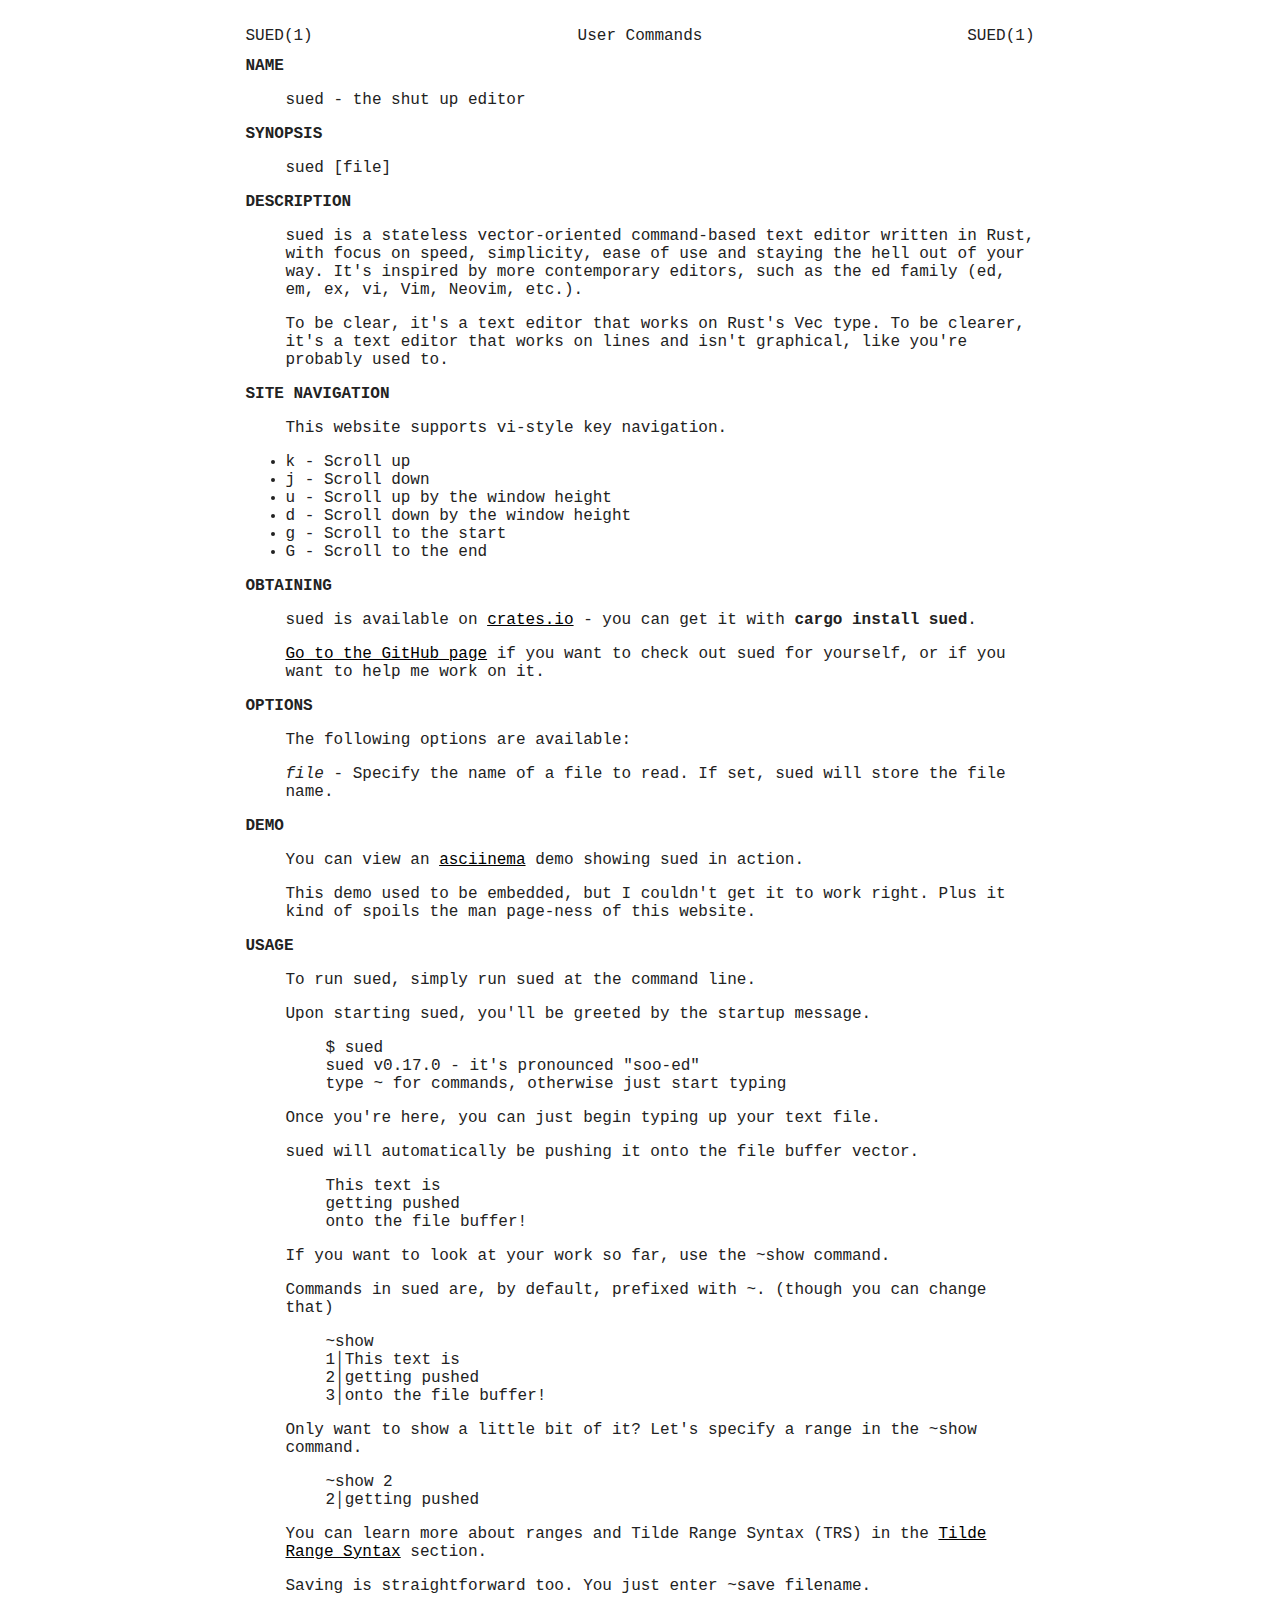
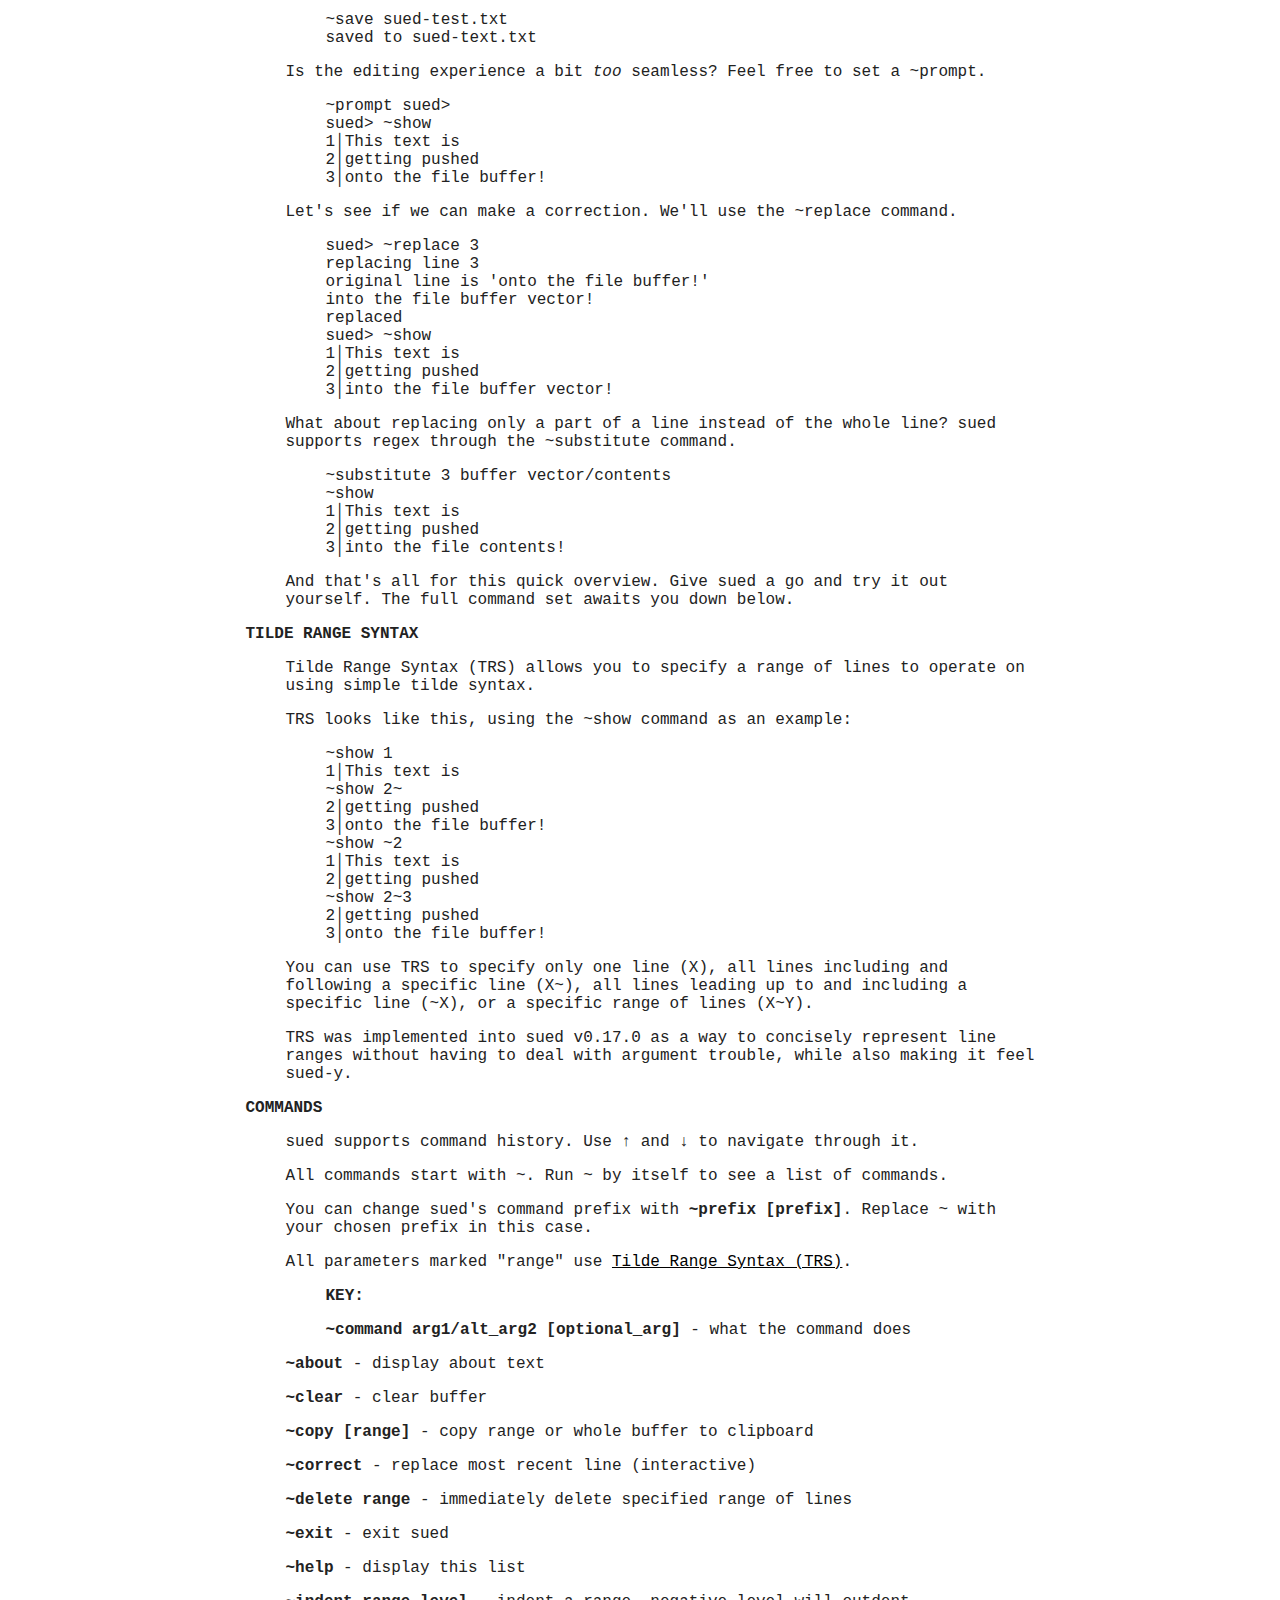
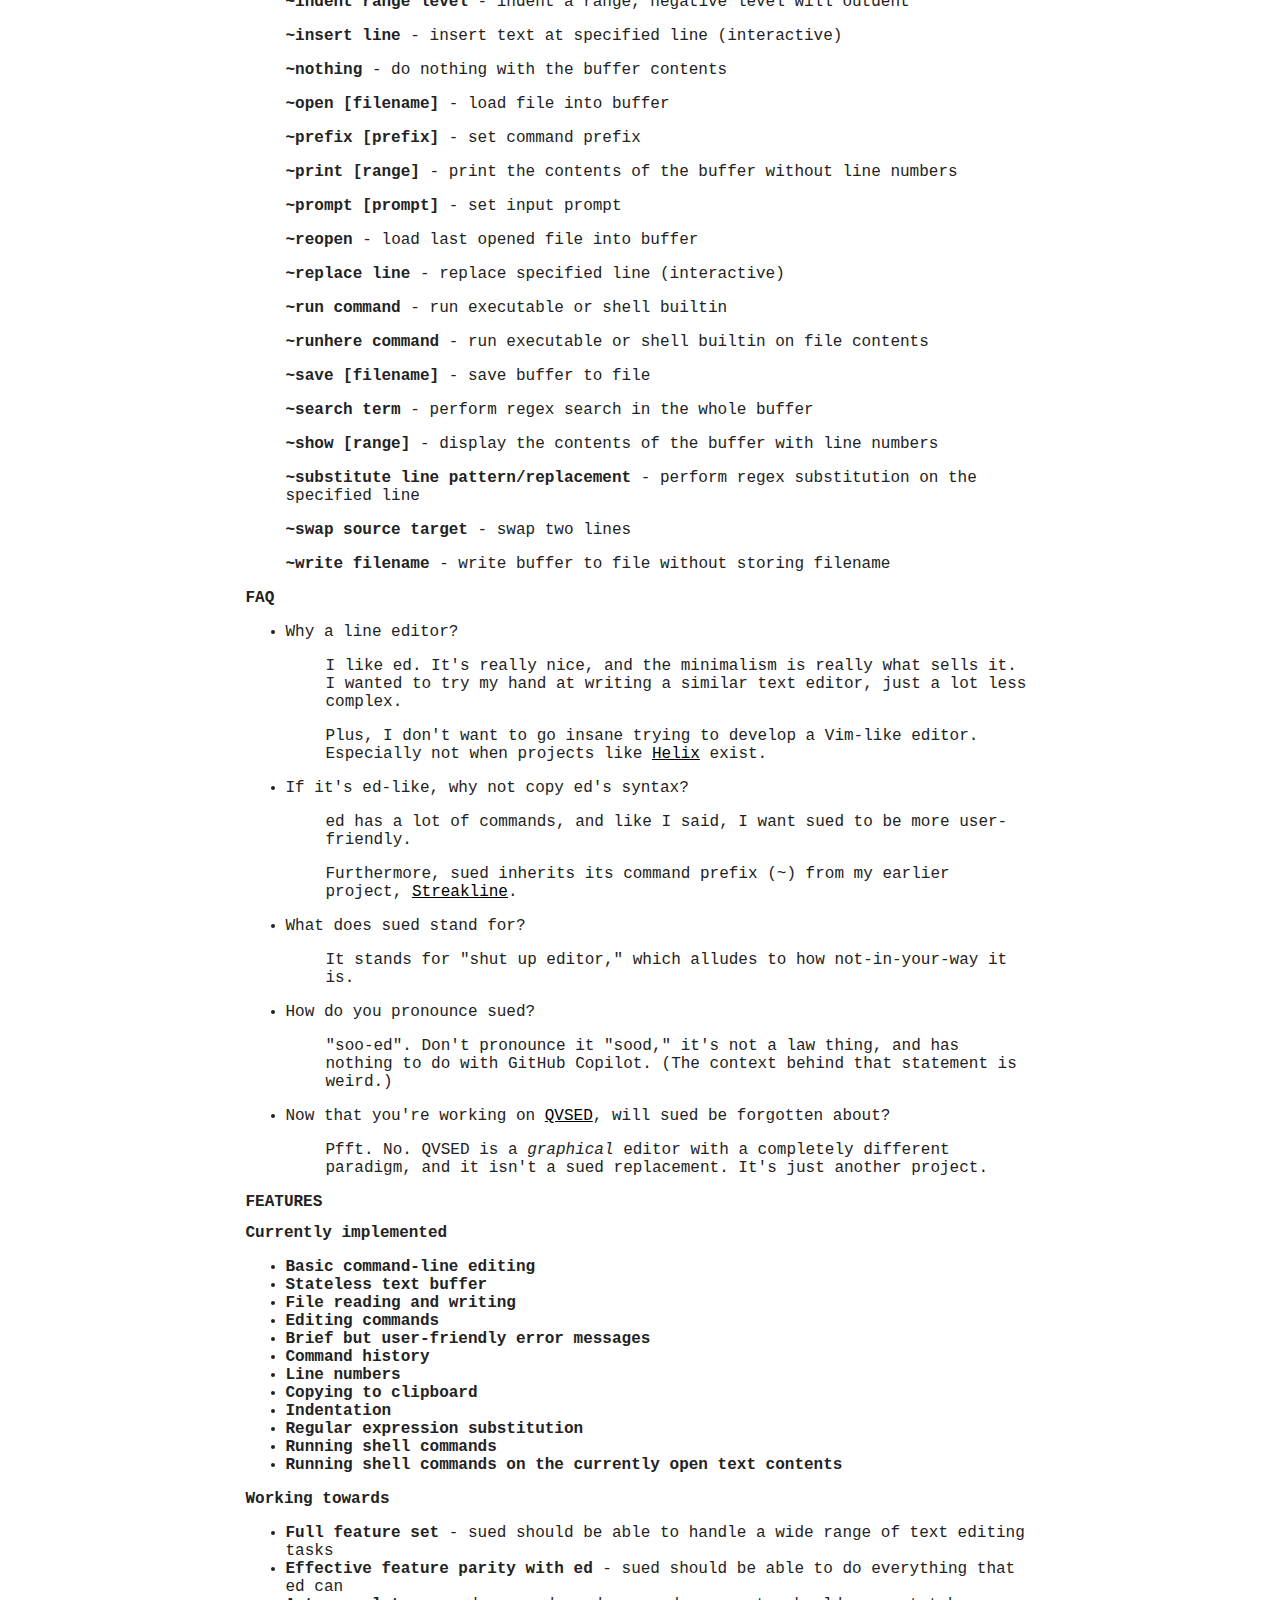
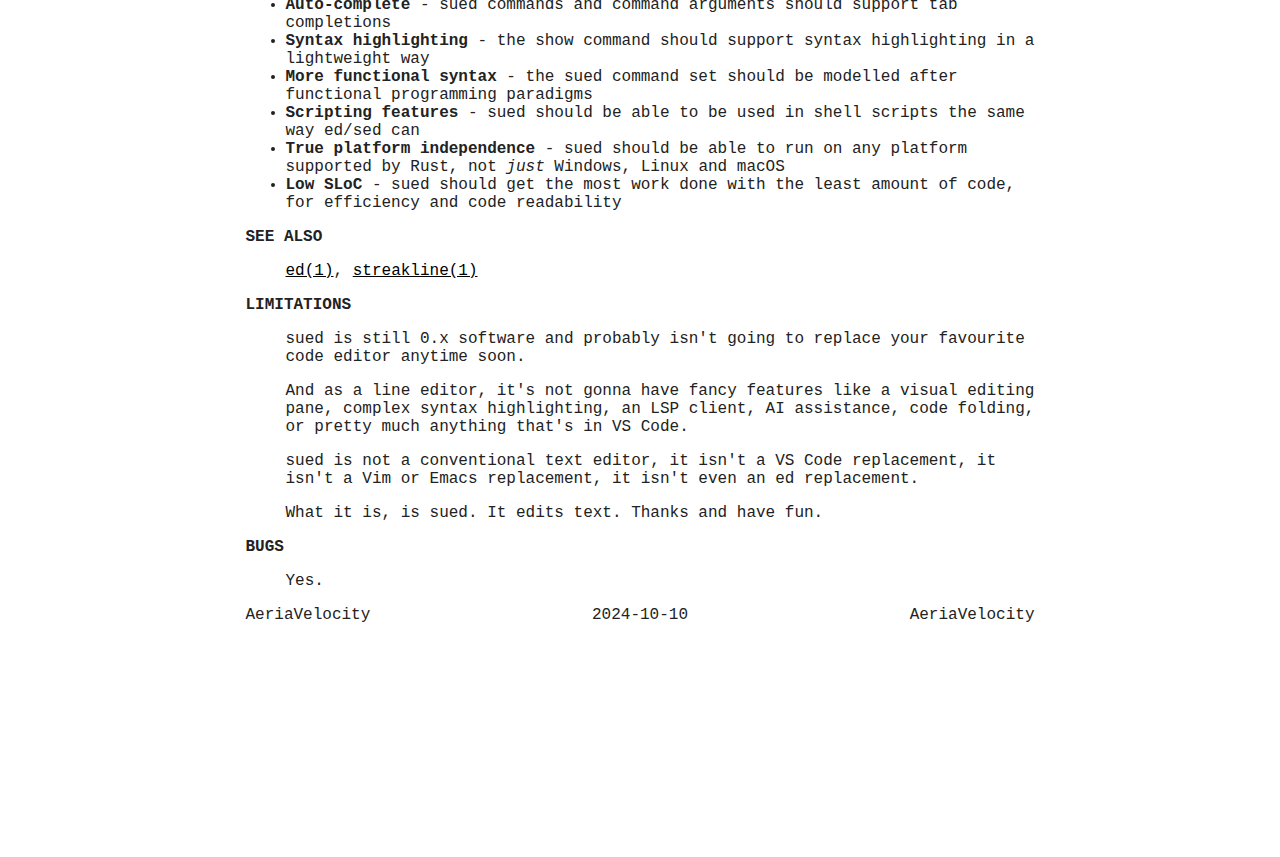
<file: docs/index.html>
<!doctype html>
<html lang="en">
    <head>
        <title>sued</title>
        <meta name="description" content="sued, the text editor that doesn't give a damn">
        <meta name="author" content="Arsalan 'Aeri' Kazmi">
        <meta name="date" content="2024-10-10">
        <meta name="version" content="1.0.0">
        <meta name="viewport" content="width=device-width, initial-scale=1">
        <link rel="stylesheet" href="manpage.css">
    </head>
    <body>
        <!-- This website resembles a man page - It's not even vaguely valid HTML! -->

        <div class="TH">
            <span class="L">SUED(1)</span>
            <span>User Commands</span>
            <span class="R">SUED(1)</span>
        </div>

        <h1>NAME</h1>
        <p>sued - the shut up editor</p>

        <h1>SYNOPSIS</h1>
        <p>sued [file]</p>

        <h1>DESCRIPTION</h1>
        <p>sued is a stateless vector-oriented command-based text editor written in Rust, with focus on speed, simplicity, ease of use and staying the hell out of your way. It's inspired by more contemporary editors, such as the ed family (ed, em, ex, vi, Vim, Neovim, etc.).</p>
        <p>To be clear, it's a text editor that works on Rust's <code>Vec</code> type. To be clearer, it's a text editor that works on lines and isn't graphical, like you're probably used to.</p>

        <h1>SITE NAVIGATION</h1>
        <p>This website supports <code>vi</code>-style key navigation.</p>
        <ul>
            <li><code>k</code> - Scroll up</li>
            <li><code>j</code> - Scroll down</li>
            <li><code>u</code> - Scroll up by the window height</li>
            <li><code>d</code> - Scroll down by the window height</li>
            <li><code>g</code> - Scroll to the start</li>
            <li><code>G</code> - Scroll to the end</li>
        </ul>

        <h1>OBTAINING</h1>
        <p>sued is available on <a href="https://crates.io/crates/sued">crates.io</a> - you can get it with <strong>cargo install sued</strong>.</p>
        <p><a href="https://github.com/AeriaVelocity/sued">Go to the GitHub page</a> if you want to check out sued for yourself, or if you want to help me work on it.</p>
        
        <h1>OPTIONS</h1>
        <p>The following options are available:</p>
        <p><em>file</em> - Specify the name of a file to read. If set, sued will store the file name.</p>
        
        <h1>DEMO</h1>
        <p>You can view an <a href="https://asciinema.org/a/612006">asciinema</a> demo showing sued in action.</p>
        <p>This demo used to be embedded, but I couldn't get it to work right. Plus it kind of spoils the man page-ness of this website.</p>

        <h1>USAGE</h1>
        <p>To run sued, simply run <code>sued</code> at the command line.</p>
        <p>Upon starting sued, you'll be greeted by the startup message.</p>
        <blockquote><p>
            $ sued <br>
            sued v0.17.0 - it's pronounced "soo-ed" <br>
            type ~ for commands, otherwise just start typing <br>
        </p></blockquote>
        <p>Once you're here, you can just begin typing up your text file.</p>
        <p>sued will automatically be pushing it onto the file buffer vector.</p>
        <blockquote><p>
            This text is <br>
            getting pushed <br>
            onto the file buffer! <br>
        </p></blockquote>
        <p>If you want to look at your work so far, use the <code>~show</code> command.</p>
        <p>Commands in sued are, by default, prefixed with ~. (though you can change that)</p>
        <blockquote><p>
            ~show <br>
            1│This text is <br>
            2│getting pushed <br>
            3│onto the file buffer! <br>
        </p></blockquote>
        <p>Only want to show a little bit of it? Let's specify a range in the <code>~show</code> command.</p>
        <blockquote><p>
            ~show 2 <br>
            2│getting pushed <br>
        </p></blockquote>
        <p>You can learn more about ranges and Tilde Range Syntax (TRS) in the <a href="#tilde-range-syntax">Tilde Range Syntax</a> section.</p>
        <p>Saving is straightforward too. You just enter <code>~save filename</code>.</p>
        <blockquote><p>
            ~save sued-test.txt <br>
            saved to sued-text.txt <br>
        </p></blockquote>
        <p>Is the editing experience a bit <em>too</em> seamless? Feel free to set a <code>~prompt</code>.</p>
        <blockquote><p>
            ~prompt sued> <br>
            sued> ~show <br>
            1│This text is <br>
            2│getting pushed <br>
            3│onto the file buffer! <br>
        </p></blockquote>
        <p>Let's see if we can make a correction. We'll use the <code>~replace</code> command.</p>
        <blockquote><p>
            sued> ~replace 3 <br>
            replacing line 3 <br>
            original line is 'onto the file buffer!' <br>
            into the file buffer vector! <br>
            replaced <br>
            sued> ~show <br>
            1│This text is <br>
            2│getting pushed <br>
            3│into the file buffer vector! <br>
        </p></blockquote>
        <p>What about replacing only a part of a line instead of the whole line? sued supports regex through the <code>~substitute</code> command.</p>
        <blockquote><p>
            ~substitute 3 buffer vector/contents <br>
            ~show <br>
            1│This text is <br>
            2│getting pushed <br>
            3│into the file contents! <br>
        </p></blockquote>
        <p>And that's all for this quick overview. Give sued a go and try it out yourself. The full command set awaits you down below.</p>

        <h1 id="tilde-range-syntax">TILDE RANGE SYNTAX</h1>
        <p>Tilde Range Syntax (TRS) allows you to specify a range of lines to operate on using simple tilde syntax.</p>
        <p>TRS looks like this, using the <code>~show</code> command as an example:</p>
        <blockquote><p>
            ~show 1 <br>
            1│This text is <br>
            ~show 2~ <br>
            2│getting pushed <br>
            3│onto the file buffer! <br>
            ~show ~2 <br>
            1│This text is <br>
            2│getting pushed <br>
            ~show 2~3 <br>
            2│getting pushed <br>
            3│onto the file buffer! <br>
        </p></blockquote>
        <p>You can use TRS to specify only one line <code>(X)</code>, all lines including and following a specific line <code>(X~)</code>, all lines leading up to and including a specific line <code>(~X)</code>, or a specific range of lines <code>(X~Y)</code>.</p>
        <p>TRS was implemented into sued v0.17.0 as a way to concisely represent line ranges without having to deal with argument trouble, while also making it feel sued-y.</p>

        <h1>COMMANDS</h1>
        <p>sued supports command history. Use ↑ and ↓ to navigate through it.</p>
        <p>All commands start with ~. Run ~ by itself to see a list of commands.</p>
        <p>You can change sued's command prefix with <strong>~prefix [prefix]</strong>. Replace ~ with your chosen prefix in this case.</p>
        <p>All parameters marked "range" use <a href="#tilde-range-syntax">Tilde Range Syntax (TRS)</a>.</p>
        <blockquote>
            <p><strong>KEY:</strong></p>
            <p><strong>~command arg1/alt_arg2 [optional_arg]</strong> - what the command does</p>
        </blockquote>
        <p><strong>~about</strong> - display about text</p>
        <p><strong>~clear</strong> - clear buffer</p>
        <p><strong>~copy [range]</strong> - copy range or whole buffer to clipboard</p>
        <p><strong>~correct</strong> - replace most recent line (interactive)</p>
        <p><strong>~delete range</strong> - immediately delete specified range of lines</p>
        <p><strong>~exit</strong> - exit sued</p>
        <p><strong>~help</strong> - display this list</p>
        <p><strong>~indent range level</strong> - indent a range, negative level will outdent</p>
        <p><strong>~insert line</strong> - insert text at specified line (interactive)</p>
        <p><strong>~nothing</strong> - do nothing with the buffer contents</p>
        <p><strong>~open [filename]</strong> - load file into buffer</p>
        <p><strong>~prefix [prefix]</strong> - set command prefix</p>
        <p><strong>~print [range]</strong> - print the contents of the buffer without line numbers</p>
        <p><strong>~prompt [prompt]</strong> - set input prompt</p>
        <p><strong>~reopen</strong> - load last opened file into buffer</p>
        <p><strong>~replace line</strong> - replace specified line (interactive)</p>
        <p><strong>~run command</strong> - run executable or shell builtin</p>
        <p><strong>~runhere command</strong> - run executable or shell builtin on file contents</p>
        <p><strong>~save [filename]</strong> - save buffer to file</p>
        <p><strong>~search term</strong> - perform regex search in the whole buffer</p>
        <p><strong>~show [range]</strong> - display the contents of the buffer with line numbers</p>
        <p><strong>~substitute line pattern/replacement</strong> - perform regex substitution on the specified line</p>
        <p><strong>~swap source target</strong> - swap two lines</p>
        <p><strong>~write filename</strong> - write buffer to file without storing filename</p>

        <h1>FAQ</h1>
        <p>
            <ul>
                <li>Why a line editor?</li>
                <p>I like ed. It's really nice, and the minimalism is really what sells it. I wanted to try my hand at writing a similar text editor, just a lot less complex.</p>
                <p>Plus, I don't want to go insane trying to develop a Vim-like editor. Especially not when projects like <a href="https://github.com/helix-editor/helix">Helix</a> exist.</p>
                <li>If it's ed-like, why not copy ed's syntax?</li>
                <p>ed has a lot of commands, and like I said, I want sued to be more user-friendly.</p>
                <p>Furthermore, sued inherits its command prefix (~) from my earlier project, <a href="https://github.com/AeriaVelocity/Streakline">Streakline</a>.</p>
                <li>What does sued stand for?</li>
                <p>It stands for "shut up editor," which alludes to how not-in-your-way it is.</p>
                <li>How do you pronounce sued?</li>
                <p>"soo-ed". Don't pronounce it "sood," it's not a law thing, and has nothing to do with GitHub Copilot. (The context behind that statement is weird.)</p>
                <li>Now that you're working on <a href="https://github.com/AeriaVelocity/QVSED">QVSED</a>, will sued be forgotten about?</li>
                <p>Pfft. No. QVSED is a <em>graphical</em> editor with a completely different paradigm, and it isn't a sued replacement. It's just another project.</p>
            </ul>
        </p>

        <h1>FEATURES</h1>
        <h2>Currently implemented</h2>
        <p>
            <ul>
                <li><strong>Basic command-line editing</strong></li>
                <li><strong>Stateless text buffer</strong></li>
                <li><strong>File reading and writing</strong></li>
                <li><strong>Editing commands</strong></li>
                <li><strong>Brief but user-friendly error messages</strong></li>
                <li><strong>Command history</strong></li>
                <li><strong>Line numbers</strong></li>
                <li><strong>Copying to clipboard</strong></li>
                <li><strong>Indentation</strong></li>
                <li><strong>Regular expression substitution</strong></li>
                <li><strong>Running shell commands</strong></li>
                <li><strong>Running shell commands on the currently open text contents</strong></li>
            </ul>
        </p>
        <h2>Working towards</h2>
        <p>
            <ul>
                <li><strong>Full feature set</strong> - sued should be able to handle a wide range of text editing tasks</li>
                <li><strong>Effective feature parity with ed</strong> - sued should be able to do everything that ed can</li>
                <li><strong>Auto-complete</strong> - sued commands and command arguments should support tab completions</li>
                <li><strong>Syntax highlighting</strong> - the <code>show</code> command should support syntax highlighting in a lightweight way</li>
                <li><strong>More functional syntax</strong> - the sued command set should be modelled after functional programming paradigms</li>
                <li><strong>Scripting features</strong> - sued should be able to be used in shell scripts the same way ed/sed can</li>
                <li><strong>True platform independence</strong> - sued should be able to run on any platform supported by Rust, not <em>just</em> Windows, Linux and macOS</li>
                <li><strong>Low SLoC</strong> - sued should get the most work done with the least amount of code, for efficiency and code readability</li>
            </ul>
        </p>

        <h1>SEE ALSO</h1>
        <p><a href="https://manpage.me/?q=ed">ed(1)</a>, <a href="https://github.com/AeriaVelocity/Streakline">streakline(1)</a></p>

        <h1>LIMITATIONS</h1>
        <p>sued is still 0.x software and probably isn't going to replace your favourite code editor anytime soon.</p>
        <p>And as a line editor, it's not gonna have fancy features like a visual editing pane, complex syntax highlighting, an LSP client, AI assistance, code folding, or pretty much anything that's in VS Code.</p>
        <p>sued is not a conventional text editor, it isn't a VS Code replacement, it isn't a Vim or Emacs replacement, it isn't even an ed replacement.</p>
        <p>What it is, is sued. It edits text. Thanks and have fun.</p>
        <h1>BUGS</h1>
        <p>Yes.</p>
        <div class="TH">
            <span class="L">AeriaVelocity</span>
            <span>2024-10-10</span>
            <span class="R">AeriaVelocity</span>
        </div>
        <script src="vi-navigation.js"></script>
    </body>
</html>
</file>
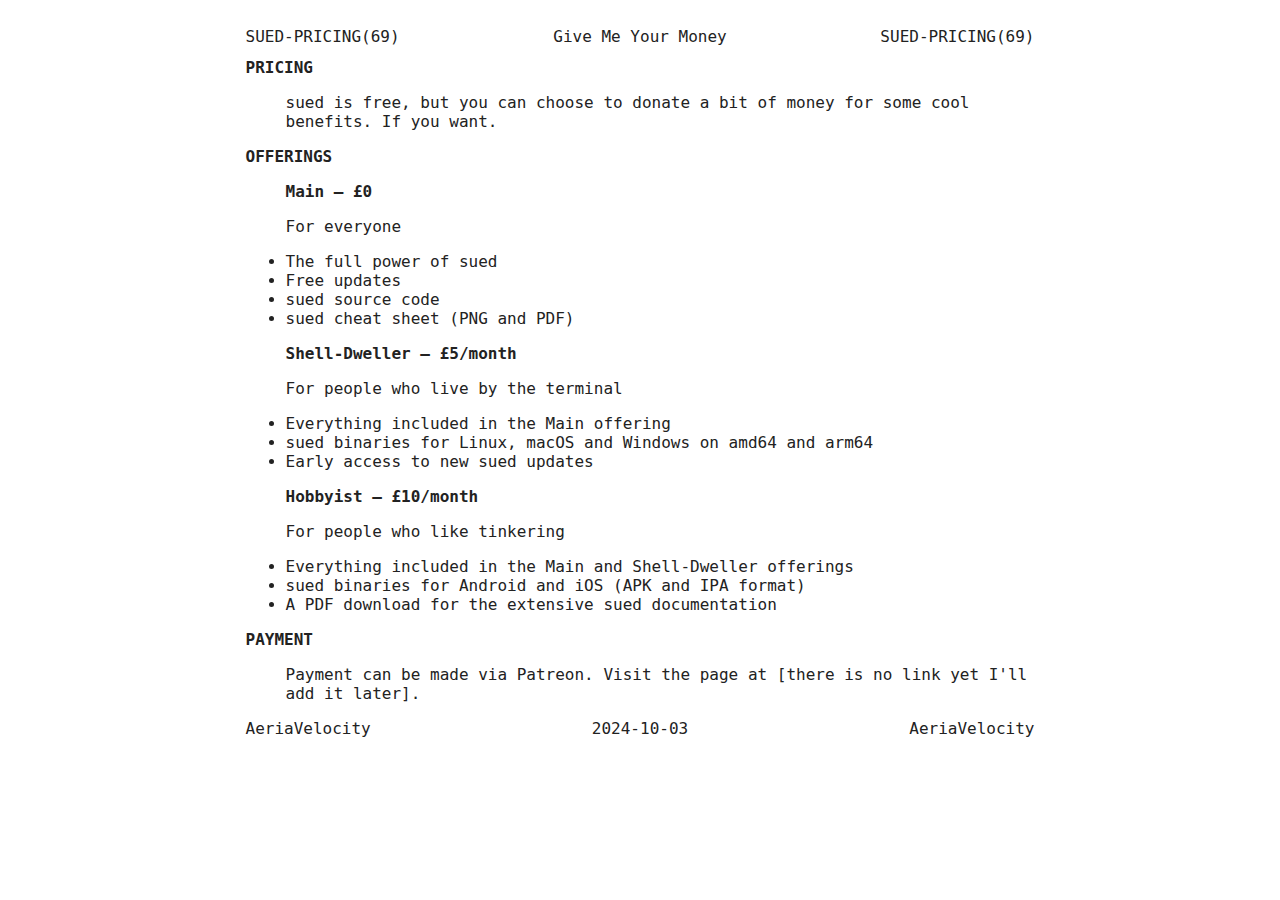
<file: docs/pricing.html>
<!DOCTYPE html>
<html lang="en">
    <head>
        <title>Pricing</title>
        <meta name="description" content="sued, the text editor that doesn't give a damn">
        <meta name="author" content="Arsalan 'Aeria' Kazmi">
        <meta name="date" content="2024-10-03">
        <meta name="version" content="1.0.0">
        <meta name="viewport" content="width=device-width, initial-scale=1">
        <link rel="stylesheet" href="manpage.css">
    </head>
    <body>
        <div class="TH">
            <span class="L">SUED-PRICING(69)</span>
            <span>Give Me Your Money</span>
            <span class="R">SUED-PRICING(69)</span>
        </div>

        <h1>PRICING</h1>
        <p>sued is free, but you can choose to donate a bit of money for some cool benefits. If you want.</p>

        <h1>OFFERINGS</h1>
        <p><strong>Main &mdash; £0</strong></p>
        <p>For everyone</p>
        <ul>
            <li>The full power of sued</li>
            <li>Free updates</li>
            <li>sued source code</li>
            <li>sued cheat sheet (PNG and PDF)</li>
        </ul>

        <p><strong>Shell-Dweller &mdash; £5/month</strong></p>
        <p>For people who live by the terminal</p>
        <ul>
            <li>Everything included in the Main offering</li>
            <li>sued binaries for Linux, macOS and Windows on amd64 and arm64</li>
            <li>Early access to new sued updates</li>
        </ul>

        <p><strong>Hobbyist &mdash; £10/month</strong></p>
        <p>For people who like tinkering</p>
        <ul>
            <li>Everything included in the Main and Shell-Dweller offerings</li>
            <li>sued binaries for Android and iOS (APK and IPA format)</li>
            <li>A PDF download for the extensive sued documentation</li>
        </ul>

        <h1>PAYMENT</h1>
        <p>Payment can be made via Patreon. Visit the page at [there is no link yet I'll add it later].</p>

        <div class="TH">
            <span class="L">AeriaVelocity</span>
            <span>2024-10-03</span>
            <span class="R">AeriaVelocity</span>
        </div>
    </body>
</html>
</file>
<file: docs/manpage.css>
/* manpage.css - styles your HTML document like a man page.
   Written by Arsalan Kazmi <sonicspeed848@gmail.com> */

body {
    font-family: "JetBrains Mono", "Cascadia Code", "Consolas", "Menlo", monospace;
    font-size: 16px;
    color: #ddd;
    background-color: black;
    max-width: 789px;
    margin: auto;
    padding: 15px;
}
p {
    margin-left: 40px;
}
a {
    color: white;
}
h1, h2, h3 {
    font-size: 16px;
}
.TH {
    display: flex;
    justify-content: space-between;
    margin: 12px 0;
}
.TH .L {
    margin-right: auto;
}
.TH .R {
    margin-left: auto;
}
@media (prefers-color-scheme: light) {
    body {
        color: #222;
        background-color: white;
    }
    a {
        color: black;
    }
}
</file>
